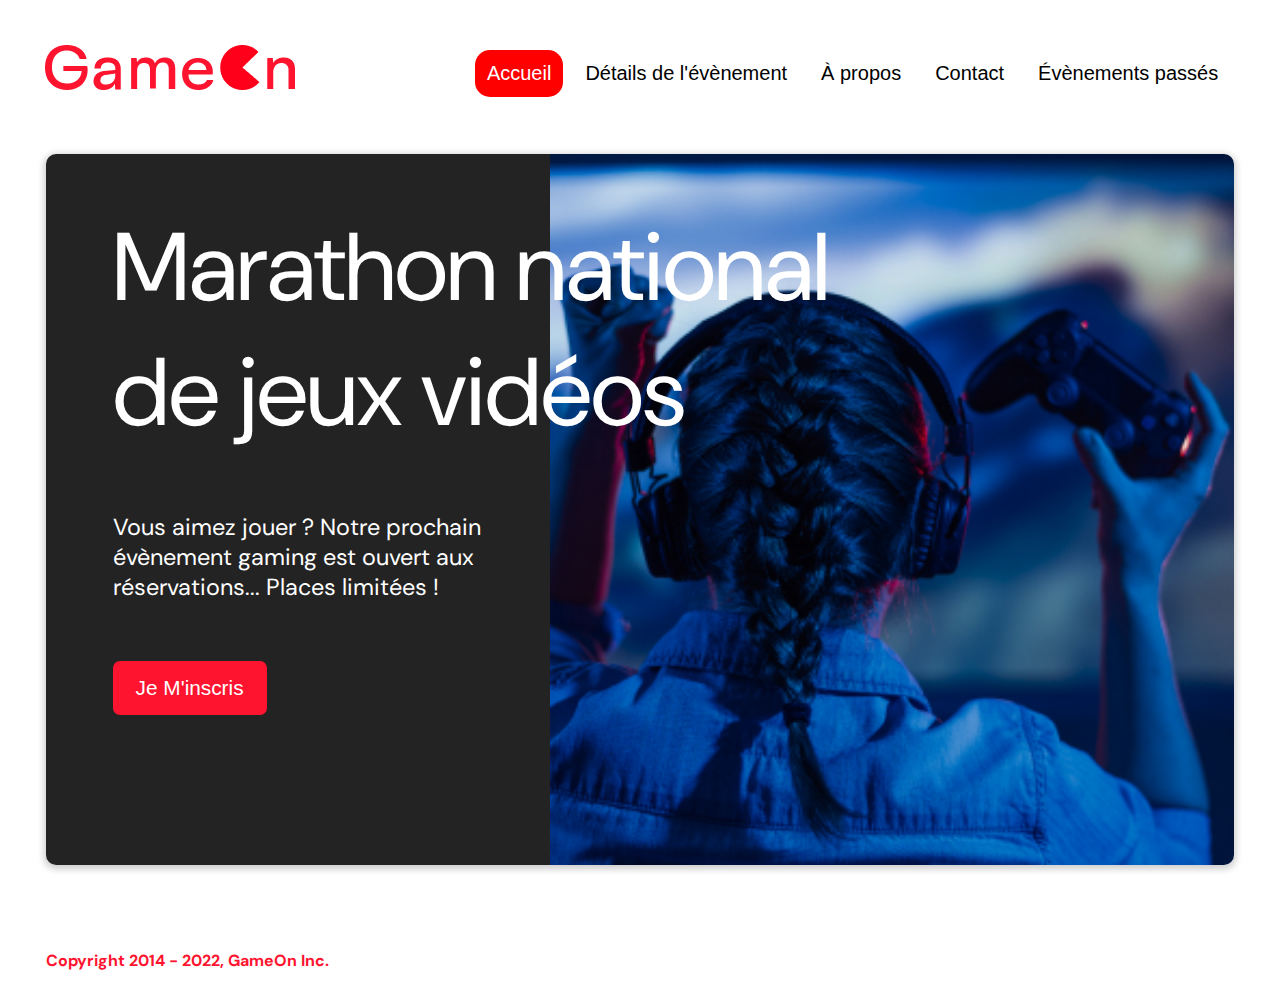
<file: index.html>
<!DOCTYPE html>
<html lang="en">
  <head>
    <meta charset="utf-8" />
    <title>Reservation</title>
    <meta name="viewport" content="width=device-width,initial-scale=1" />
    <link rel="stylesheet" href="style/modal.css" />
    <link rel="stylesheet" href="https://cdnjs.cloudflare.com/ajax/libs/font-awesome/4.7.0/css/font-awesome.min.css">
    <link
      href="https://fonts.googleapis.com/css?family=DM+Sans"
      rel="stylesheet"
    />
  </head>
  <body>
    <div class="topnav" id="myTopnav">
      <div class="header-logo">
      <img alt="logo" src="images/Logo.png" width="auto" height="auto" />
    </div>
    <div class="main-navbar">
      
      <a href="#" class="active"><span>Accueil</span></a>
      <a href="#"><span>Détails de l'évènement</span></a>
      <a href="#"><span>À propos</span></a>
      <a href="#"><span>Contact</span></a>
      <a href="#"><span>Évènements passés</span></a>
      <a href="javascript:void(0);" class="icon" onclick="editNav()">
        <i class="fa fa-bars"></i>
      </a>
    </div>
    </div>
  </div>
    <main>
      <div class="hero-section">
        <div class="hero-content">
          <h1 class="hero-headline">
            Marathon national<br>
            de jeux vidéos
          </h1>
          <p class="hero-text">
            Vous aimez jouer ? Notre prochain évènement gaming est ouvert
            aux réservations... Places limitées !
          </p>
          <button class="btn-signup modal-btn">
            je m'inscris
          </button>
        </div>
        <div class="hero-img">
          <img src="images/bg_img.jpg" alt="img" />
        </div>
        <button class="btn-signup modal-btn">
          je m'inscris
        </button>
      </div>

      <div class="bground">
        <div class="content">
          <span class="close"></span>
          <div class="modal-body">
            <form
              name="reserve"
              action="index.html"
              method="get"
              onsubmit="return validate();"
            >
              <div
                class="formData first-container">
                <label>Prénom</label><br>
                <input
                  class="text-control"
                  type="text"
                  id="first"
                  name="first"
                  minlength="2"
                /><br>
                <span></span>
              </div>
              <div
                class="formData last-container">
                <label>Nom</label><br>
                <input
                  class="text-control"
                  type="text"
                  id="last"
                  name="last"
                /><br>
                <span></span>
              </div>
              <div
                class="formData email-container">
                <label>E-mail</label><br>
                <input
                  class="text-control"
                  type="email"
                  id="email"
                  name="email"
                /><br>
                <span></span>
              </div>
              <div
                class="formData birthdate-container">
                <label>Date de naissance</label><br>
                <input
                  class="text-control"
                  type="date"
                  id="birthdate"
                  name="birthdate"
                /><br>
                <span></span>
              </div>
              <div
                class="formData quantity-container">
                <label>À combien de tournois GameOn avez-vous déjà participé ?</label><br>
                <input type="number" class="text-control" id="quantity" name="quantity" min="0" max="99">
                <span></span>
              </div>
              <p class="text-label">A quel tournoi souhaitez-vous participer cette année ?</p>
              <div
                class="formData radio-container">
                <input
                  class="checkbox-input"
                  type="radio"
                  id="location1"
                  name="location"
                  value="New York"
                />
                <label class="checkbox-label" for="location1">
                  <span class="checkbox-icon"></span>
                  New York</label
                >
                <input
                  class="checkbox-input"
                  type="radio"
                  id="location2"
                  name="location"
                  value="San Francisco"
                />
                <label class="checkbox-label" for="location2">
                  <span class="checkbox-icon"></span>
                  San Francisco</label
                >
                <input
                  class="checkbox-input"
                  type="radio"
                  id="location3"
                  name="location"
                  value="Seattle"
                />
                <label class="checkbox-label" for="location3">
                  <span class="checkbox-icon"></span>
                  Seattle</label
                >
                <input
                  class="checkbox-input"
                  type="radio"
                  id="location4"
                  name="location"
                  value="Chicago"
                />
                <label class="checkbox-label" for="location4">
                  <span class="checkbox-icon"></span>
                  Chicago</label
                >
                <input
                  class="checkbox-input"
                  type="radio"
                  id="location5"
                  name="location"
                  value="Boston"
                />
                <label class="checkbox-label" for="location5">
                  <span class="checkbox-icon"></span>
                  Boston</label
                >
                <input
                  class="checkbox-input"
                  type="radio"
                  id="location6"
                  name="location"
                  value="Portland"
                />
                <label class="checkbox-label" for="location6">
                  <span class="checkbox-icon"></span>
                  Portland</label
                >
                <span></span>
              </div>

              <div
                class="formData checkbox-container">
                <input
                  class="checkbox-input"
                  type="checkbox"
                  id="checkbox1"
                  name="checkbox"
                  checked
                />
                <label class="checkbox2-label" for="checkbox1" required>
                  <span class="checkbox-icon"></span>
                  J'ai lu et accepté les conditions d'utilisation.
                </label>
                <br>
                <input class="checkbox-input" type="checkbox" id="checkbox2" />
                <label class="checkbox2-label" for="checkbox2">
                  <span class="checkbox-icon"></span>
                  Je Je souhaite être prévenu des prochains évènements.
                </label>
                <span></span>
        
              </div>
              <input
                class="btn-submit"
                type="submit"
                class="button"
                value="C'est parti"
              />
            </form>

            <div class="validForm">
              <p id="validMsg"></p>
              <input id="btnValid" class="button btn-submit" type="button"  value="Fermer"/>
            </div>

          </div>
        </div>
      </div>
    </main>
    <footer>
      <p class="copyrights">
        Copyright 2014 - 2022, GameOn Inc.
      </p>
    </footer>
    <script src="js/modal.js"></script>
  </body>
</html>
</file>
<file: style/modal.css>
:root {
  --font-default: "DM Sans", Arial, Helvetica, sans-serif;
  --font-slab: var(--font-default);
  --modal-duration: 0.8s;
}
* {
  box-sizing: border-box;
  margin: 0;
  padding: 0;
}
/* Landing Page */

body {
  margin: 0;
  display: flex;
  flex-direction: column;
  font-family: var(--font-default);
  font-size: 18px;
  max-width: 1300px;
  margin: 0 auto;
}

p {
  margin-bottom: 0;
  padding: 0.5vw;
}

img {
  padding-right: 1rem;
}

.topnav {
  overflow: hidden;
  margin: 3.5%;
}
.header-logo {
    float: left;
}
.main-navbar {
    float: right;
}
.topnav a {
  float: left;
  display: block;
  color: #000000;
  text-align: center;
  padding: 12px 12px;
  margin: 5px;
  text-decoration: none;
  font-size: 20px;
  font-family: Roboto, sans-serif;
}

.topnav a:hover {
  background-color: #ff0000;
  color: #ffffff;
  border-radius: 15px;
}

.topnav a.active {
  background-color: #ff0000;
  color: #ffffff;
  border-radius: 15px;
}

.topnav .icon {
  display: none;
}

@media screen and (max-width: 768px) {
  .topnav a {display: none;}
  .topnav a.icon {
    float: right;
    display: block;
  }
}

@media screen and (max-width: 768px) {
  .topnav.responsive {position: relative;}
  .topnav.responsive .icon {
    position: absolute;
    right: 0;
    top: 0;
  }
  .topnav.responsive a {
    float: none;
    display: block;
    text-align: left;
  }
}



 @media screen and (max-width: 540px) {
  .topnav a {display: none;}
  .topnav a.icon {
    float: right;
    display: block;
  }
  .content {
    margin: 25% auto;
  }
} 

main {
  font-size: 130%;
  font-weight: bolder;
  color: black;
  padding-top: 0.5vw;
  padding-left: 2vw;
  padding-right: 2vw;
  margin: 1px 20px 15px;
  border-radius: 2rem;
  text-align: justify;


}

.modal-btn {
  font-size: 145%;
  background: #fe142f;
  display: flex;
  margin: auto;
  padding: 2em;
  color: #fff;
  padding: 0.75rem 2.5rem;
  border-radius: 1rem;
  cursor: pointer;
}

.modal-btn:hover {
  background: #3876ac;
}

.footer {
  margin: 20px;
  padding: 10px;
  font-family: var(--font-slab);
}

/* Modal form */

.button {
  background: #fe142f;
  margin-top: 0.5em;
  padding: 1em;
  color: #fff;
  border-radius: 15px;
  cursor: pointer;
  font-size: 16px;
}

.button:hover {
  background: #3876ac;
}

.smFont {
  font-size: 16px;
}

.bground {
  display: none;
  position: fixed;
  z-index: 1;
  left: 0;
  top: 0;
  height: 100%;
  width: 100%;
  /* */
  overflow: auto;
  background-color: rgba(26, 39, 156, 0.4);
}

.content {
  margin: auto;
  width: 100%;
  max-width: 500px;
  animation-name: modalopen;
  animation-duration: var(--modal-duration);
  background: #232323;
  border-radius: 10px;
  overflow: hidden; 
  position: relative;
  /* */
  top: 20px;
  color: #fff;
  padding-top: 10px;
}

.modal-body {
  padding: 15px 8%;
  margin: 15px auto;
}

label {
  font-family: var(--font-default);
  font-size: 15px;
  font-weight: normal;
  display: inline-block;
  margin-bottom: 11px;
  margin-top: 2px;
}
input {
  padding: 8px;
  border: 0.8px solid #ccc;
  outline: none;
}
.text-control {
  margin: 0;
  padding: 8px;
  width: 100%;
  border-radius: 8px;
  font-size: 20px;
  height: 48px;
}
.formData[data-error]::after {
  content: attr(data-error);
  font-size: 0.4em;
  color: #e54858;
  display: block;
  margin-top: 7px;
  margin-bottom: 7px;
  text-align: right;
  line-height: 0.3;
  opacity: 0;
  transition: 0.3s;
}
.formData[data-error-visible="true"]::after {
  opacity: 1;
}
.formData[data-error-visible="true"] .text-control {
  border: 2px solid #e54858;
}
/* */

.formData > span {
  font-size: 13px;
  font-weight: normal;
  }
  @media screen and (max-width: 405px) {
    .formData > span {
      font-size: 11px;
      }
  }
  .radio-container > span {
    display: flex;
  }
  .checkbox-container > span {
    display: flex;
    margin-bottom: 5px;
  }
  .succes {
    color: #279e7a;
  }
  .error {
    color: #FF0000;
  }
  .border-danger {
    border: 2px solid #fe142f;
   }
   .border-succes {
    border: 2px solid #279e7a;
   }

  .validForm {
    display: none;
    text-align: center;
    flex-direction: column;
    height: 65vh;
  }
  .validForm > p {
    margin: auto;
  }
/* 
input[data-error]::after {
    content: attr(data-error);
    font-size: 0.4em;
    color: red;
} */
.checkbox-label,
.checkbox2-label {
  position: relative;
  margin-left: 36px;
  font-size: 12px;
  font-weight: normal;
}
.checkbox-label .checkbox-icon,
.checkbox2-label .checkbox-icon {
  display: block;
  width: 20px;
  height: 20px;
  border: 2px solid #279e7a;
  border-radius: 50%;
  text-indent: 29px;
  white-space: nowrap;
  position: absolute;
  left: -30px;
  top: -1px;
  transition: 0.3s;
}
.checkbox-label .checkbox-icon::after,
.checkbox2-label .checkbox-icon::after {
  content: "";
  width: 13px;
  height: 13px;
  background-color: #279e7a;
  border-radius: 50%;
  text-indent: 29px;
  white-space: nowrap;
  position: absolute;
  left: 50%;
  top: 50%;
  transform: translate(-50%, -50%);
  transition: 0.3s;
  opacity: 0;
}
.checkbox-input {
  display: none;
}
.checkbox-input:checked + .checkbox-label .checkbox-icon::after,
.checkbox-input:checked + .checkbox2-label .checkbox-icon::after {
  opacity: 1;
}
.checkbox-input:checked + .checkbox2-label .checkbox-icon {
  background: #279e7a;
}
.checkbox2-label .checkbox-icon {
  border-radius: 4px;
  border: 0;
  background: #c4c4c4;
}
.checkbox2-label .checkbox-icon::after {
  width: 7px;
  height: 4px;
  border-radius: 2px;
  background: transparent;
  border: 2px solid transparent;
  border-bottom-color: #fff;
  border-left-color: #fff;
  transform: rotate(-55deg);
  left: 21%;
  top: 19%;
}
.close {
  position: absolute;
  right: 15px;
  top: 15px;
  width: 32px;
  height: 32px;
  opacity: 1;
  cursor: pointer;
  transform: scale(0.7);
}
.close:before,
.close:after {
  position: absolute;
  left: 15px;
  content: " ";
  height: 33px;
  width: 3px;
  background-color: #fff;
}
.close:before {
  transform: rotate(45deg);
}
.close:after {
  transform: rotate(-45deg);
}
.btn-submit,
.btn-signup {
  background: #fe142f;
  display: block;
  margin: 0 auto;
  border-radius: 7px;
  font-size: 1rem;
  padding: 12px 82px;
  color: #fff;
  cursor: pointer;
  border: 0;
}
/* custom select styles */
.custom-select {
  position: relative;
  font-family: Arial;
  font-size: 1.1rem;
  font-weight: normal;
}

.custom-select select {
  display: none;
}
.select-selected {
  background-color: #fff;
}

/* Style the arrow inside the select element: */
.select-selected:after {
  position: absolute;
  content: "";
  top: 10px;
  right: 13px;
  width: 11px;
  height: 11px;
  border: 3px solid transparent;
  border-bottom-color: #f00;
  border-left-color: #f00;
  transform: rotate(-48deg);
  border-radius: 5px 0 5px 0;
}

/* Point the arrow upwards when the select box is open (active): */
.select-selected.select-arrow-active:after {
  transform: rotate(135deg);
  top: 13px;
}

.select-items div,
.select-selected {
  color: #000;
  padding: 11px 16px;
  border: 1px solid transparent;
  border-color: transparent transparent rgba(0, 0, 0, 0.1) transparent;
  cursor: pointer;
  border-radius: 8px;
  height: 48px;
}

/* Style items (options): */
.select-items {
  position: absolute;
  background-color: #fff;
  top: 89%;
  left: 0;
  right: 0;
  z-index: 99;
}

/* Hide the items when the select box is closed: */
.select-hide {
  display: none;
}

.select-items div:hover,
.same-as-selected {
  background-color: rgba(0, 0, 0, 0.1);
}
/* custom select end */
.text-label {
  font-weight: normal;
  font-size: 16px;
}
.hero-section {
  min-height: 50vh;
  border-radius: 10px;
  display: grid;
  grid-template-columns: repeat(12, 1fr);
  overflow: hidden;
  box-shadow: 0 2px 7px 2px rgba(0, 0, 0, 0.2);
  margin-bottom: 10px;
}
.hero-content {
  padding: 51px 67px;
  grid-column: span 4;
  background: #232323;
  color: #fff;
  position: relative;
  text-align: left;
  min-width: 424px;
}
.hero-content::after {
  content: "";
  width: 100%;
  height: 100%;
  background: #232323;
  position: absolute;
  right: -80px;
  top: 0;
}
.hero-content > * {
  position: relative;
  z-index: 1;
}
.hero-headline {
  font-size: 6rem;
  font-weight: normal;
  white-space: nowrap;
}
.hero-text {
  width: 146%;
  font-weight: normal;
  margin-top: 57px;
  padding: 0;
}
.btn-signup {
  outline: none;
  text-transform: capitalize;
  font-size: 1.3rem;
  padding: 15px 23px;
  margin: 0;
  margin-top: 59px;
}
.hero-img {
  grid-column: span 8;
}
.hero-img img {
  width: 100%;
  height: 100%;
  display: block;
  padding: 0;
}
.copyrights {
  color: #fe142f;
  padding: 0;
  font-size: 1rem;
  margin: 60px 0 30px;
  font-weight: bolder;
}
.hero-section > .btn-signup {
  display: none;
}
footer {
  padding-left: 2vw;
  padding-right: 2vw;
  margin: 0 20px;
}
@media screen and (max-width: 800px) {
  .hero-section {
    display: block;
    box-shadow: unset;
  }
  .hero-content {
    background: #fff;
    color: #000;
    padding: 20px;
  }
  .hero-content::after {
    content: unset;
  }
  .hero-content .btn-signup {
    display: none;
  }
  .hero-headline {
    font-size: 4.5rem;
    white-space: normal;
  }
  .hero-text {
    width: unset;
    font-size: 1.5rem;
  }
  .hero-img img {
    border-radius: 10px;
    margin-top: 40px;
  }
  .hero-section > .btn-signup {
    display: block;
    margin: 32px auto 10px;
    padding: 12px 35px;
  }
  .copyrights {
    margin-top: 50px;
    text-align: center;
  }
}


@keyframes modalopen {
  from {
    opacity: 0;
    transform: translateY(-150px);
  }
  to {
    opacity: 1;
  }
}
</file>
